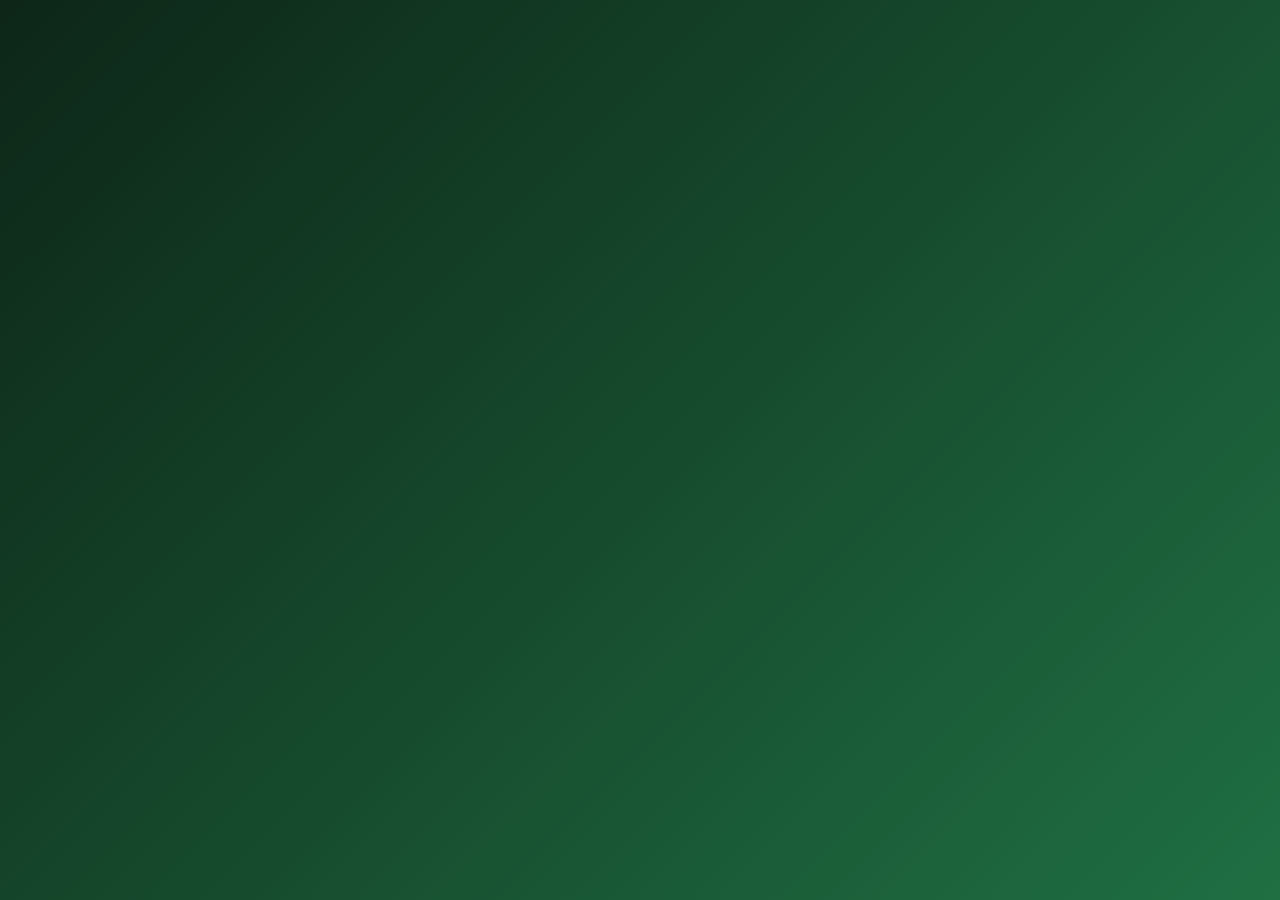
<file: Honeypot5/frontend/login.html>
<!DOCTYPE html>
<html lang="en">
<head>
  <meta charset="UTF-8" />
  <meta name="viewport" content="width=device-width, initial-scale=1.0"/>
  <title>Login</title>
  <link rel="stylesheet" href="style.css" />
  <style>
    body {
      margin: 0;
      padding: 0;
      height: 100vh;
      font-family: 'Segoe UI', sans-serif;
      background: linear-gradient(135deg, #0d2617, #1f6f43);
      display: flex;
      align-items: center;
      justify-content: center;
      overflow: hidden;
    }

    .login-container {
      background: rgba(255, 255, 255, 0.05);
      border: 1px solid rgba(255,255,255,0.1);
      padding: 2rem;
      border-radius: 20px;
      box-shadow: 0 10px 30px rgba(0,0,0,0.4);
      backdrop-filter: blur(12px);
      width: 320px;
      text-align: center;
      transform: translateY(100px);
      opacity: 0;
      animation: slideUpFade 1s ease-out forwards;
    }

    @keyframes slideUpFade {
      to {
        transform: translateY(0);
        opacity: 1;
      }
    }

    .login-container h2 {
      color: #fff;
      margin-bottom: 1.5rem;
      font-weight: 600;
    }

    .login-container input {
      width: 92%;
      margin: 0.6rem 0;
      padding: 0.7rem;
      border: none;
      border-radius: 10px;
      background: rgba(255, 255, 255, 0.1);
      color: #fff;
      font-size: 1rem;
      transition: background 0.3s ease;
    }

    .login-container input::placeholder {
      color: rgba(255, 255, 255, 0.6);
    }

    .login-container input:focus {
      background: rgba(255, 255, 255, 0.2);
      outline: none;
    }

    .login-container button {
      width: 100%;
      margin-top: 1rem;
      padding: 0.7rem;
      background: #1f6f43;
      color: #fff;
      font-size: 1rem;
      border: none;
      border-radius: 10px;
      cursor: pointer;
      transition: background 0.3s ease;
    }

    .login-container button:hover {
      background: #2da968;
    }

    .error-msg {
      margin-top: 1rem;
      color: #ff6961;
      font-size: 0.9rem;
    }
  </style>
</head>
<body>
  <div class="login-container">
    <h2>Welcome Back</h2>
    <input id="username" type="text" placeholder="Username" />
    <input id="password" type="password" placeholder="Password" />
    <button onclick="login()">Login</button>
    <p id="msg" class="error-msg"></p>
    <p style="text-align: center; margin-top: 10px;">
      Don't have an account? <a href="register.html">Register here</a>
    </p>

  </div>

  <script>
    async function login() {
      const username = document.getElementById("username").value;
      const password = document.getElementById("password").value;

      const res = await fetch("/login", {
        method: "POST",
        headers: { "Content-Type": "application/json" },
        body: JSON.stringify({ username, password })
      });

      const data = await res.json();
      document.getElementById("msg").innerText = data.message;

      if (res.status === 200) {
        window.location.href = "/";
      }
    }
  </script>
</body>
</html>
</file>
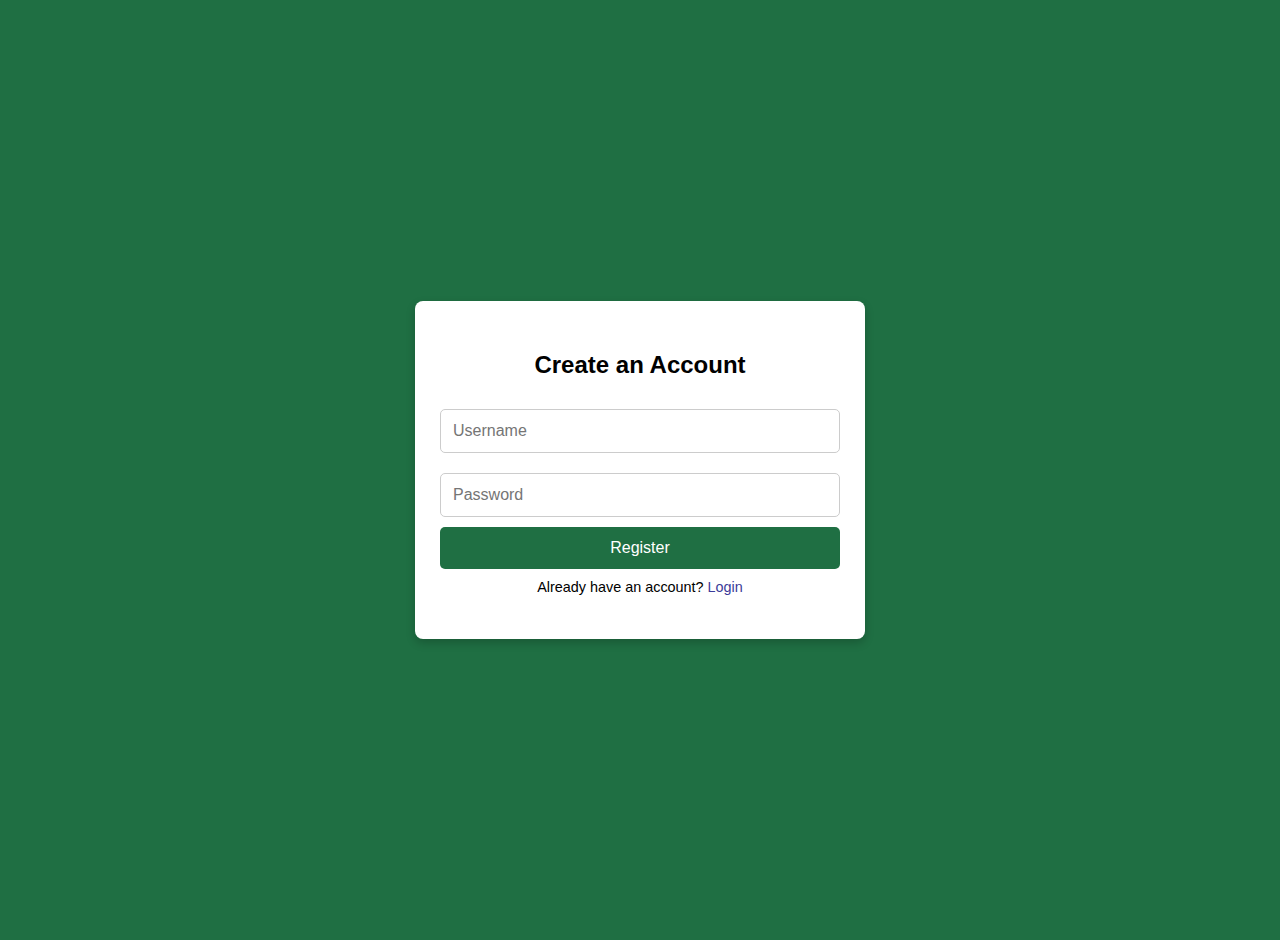
<file: Honeypot5/frontend/register.html>
<!DOCTYPE html>
<html lang="en">
<head>
  <meta charset="UTF-8">
  <title>Register</title>
  <link rel="stylesheet" href="register.css">
</head>
<body class="register-page">
  <div class="register-container">
    <h2>Create an Account</h2>
    <form action="/register" method="POST">
      <input type="text" name="username" placeholder="Username" required><br>
      <input type="password" name="password" placeholder="Password" required><br>
      <button type="submit">Register</button>
    </form>
    <p style="margin-top: 10px;">
      Already have an account? <a href="login.html">Login</a>
    </p>
  </div>
</body>
</html>
</file>
<file: Honeypot5/frontend/style.css>
body {
  font-family: 'Inter', sans-serif;
  background-color: #121212;
  color: #e0e0e0;
  margin: 0;
  padding: 0;
  max-width: 100vw;
  overflow-x: hidden;
}

/* Navbar */
.navbar {
  background-color: #1f6f43;
  padding: 1rem 2rem;
  display: flex;
  justify-content: space-between;
  align-items: center;
}

.navbar h1 {
  font-size: 1.5rem;
  margin: 0;
}

.status .online {
  color: #00e676;
  font-weight: bold;
}

/* Stats */
.stats {
  display: flex;
  flex-wrap: wrap;
  justify-content: space-around;
  margin: 2rem 1rem;
  gap: 1rem;
}

.card {
  background-color: #1e1e1e;
  padding: 1rem 2rem;
  border-left: 5px solid #1f6f43;
  border-radius: 8px;
  flex: 1;
  min-width: 200px;
  box-shadow: 0 0 10px rgba(0,0,0,0.4);
}

.card h3 {
  margin: 0 0 0.5rem;
  font-size: 1.1rem;
  color: #9ae3c3;
}

.card p {
  font-size: 1.8rem;
  margin: 0;
  font-weight: bold;
}

/* Table */
.table-section {
  margin: 2rem;
  overflow-x: auto;
  width: 100%;
  padding: 0 1 rem;
  box-sizing: border-box;
}

.table-section h2 {
  margin-bottom: 1rem;
  color: #ffffff;
}

table {
  width: 100%;
  border-collapse: collapse;
  background-color: #1e1e1e;
}

th, td {
  padding: 0.8rem 1rem;
  text-align: left;
  border-bottom: 1px solid #333;
}

th {
  background-color: #2c2c2c;
  color: #9ae3c3;
}

td {
  font-size: 0.95rem;
}

@media (max-width: 768px) {
  .stats {
    flex-direction: column;
    align-items: center;
  }

  .card {
    width: 90%;
  }

  .navbar {
    flex-direction: column;
    align-items: flex-start;
    gap: 0.5rem;
  }
}

.charts {
  display: flex;
  justify-content: center;
  align-items: flex-start;
  gap: 40px;
  flex-wrap: nowrap;
  margin-top: 30px;
}

canvas {
  background-color: #2a2a2a;
  border-radius: 12px;
  padding: 15px;
  box-shadow: 0 0 10px rgba(0, 0, 0, 0.3);
}

/* Login Styling */
.login-body {
  margin: 0;
  padding: 0;
  font-family: 'Segoe UI', sans-serif;
  background: linear-gradient(135deg, #1f6f43, #0d2617);
  height: 100vh;
  display: flex;
  align-items: center;
  justify-content: center;
}

.login-container {
  background: rgba(255, 255, 255, 0.08);
  padding: 2rem;
  border-radius: 20px;
  box-shadow: 0 4px 20px rgba(0,0,0,0.2);
  backdrop-filter: blur(10px);
  width: 300px;
  text-align: center;
}

.login-container h2 {
  margin-bottom: 1.5rem;
  color: white;
}

.login-container input {
  width: 100%;
  margin: 0.5rem 0;
  padding: 0.6rem;
  border: none;
  border-radius: 10px;
  outline: none;
}

.login-container button {
  background: #1f6f43;
  color: white;
  padding: 0.6rem;
  width: 100%;
  border: none;
  border-radius: 10px;
  cursor: pointer;
  margin-top: 1rem;
  transition: background 0.3s ease;
}

.login-container button:hover {
  background: #2da968;
}

.error-msg {
  display: none;
  color: #f44336;
  margin-top: 1rem;
}

.charts {
  display: flex;
  flex-direction: row;
  justify-content: center;
  align-items: flex-start;
  flex-wrap: nowrap;
  gap: 30px;
  padding: 20px;
  margin: auto;
  max-width: 900px;
  overflow-x: auto;
}

canvas {
  width: 100% !important;
  height: 350px !important;
  background-color: #2a2a2a;
  border-radius: 12px;
  padding: 15px;
  box-shadow: 0 0 10px rgba(0, 0, 0, 0.3);
  max-width: 100%;
}
/* Responsive adjustments */

.action-buttons {
  display: flex;
  gap: 20px;
  justify-content: center;
  align-items: center;
  margin: 20px auto;
}

.styled-button {
  background: linear-gradient(135deg, #1f6f43, #0d2617);
  color: white;
  padding: 12px 24px;
  border: none;
  border-radius: 12px;
  font-size: 1rem;
  font-weight: bold;
  cursor: pointer;
  box-shadow: 0 4px 15px rgba(0,0,0,0.3);
  transition: all 0.3s ease;
}

.styled-button:hover {
  background: linear-gradient(135deg, #2da968, #14532d);
  transform: translateY(-2px);
  box-shadow: 0 6px 20px rgba(0, 0, 0, 0.5);
}

.threat-low {
  color: #00e676;
  font-weight: bold;
}

.threat-medium {
  color: #ffc107;
  font-weight: bold;
}

.threat-high {
  color: #f44336;
  font-weight: bold;
}


@media (max-width: 1024px) {
  .charts {
    flex-wrap: wrap;
    justify-content: center;
  }

  canvas {
    width: 90% !important;
    height: auto !important;
  }

  .card {
    min-width: 45%;
    flex: 1 1 45%;
  }

  .action-buttons {
    flex-direction: column;
    gap: 10px;
  }
}

@media (max-width: 768px) {
  .stats {
    flex-direction: column;
    align-items: center;
  }

  .card {
    width: 77%;
    min-width: unset;
  }

  .charts {
    flex-direction: column;
    align-items: center;
    gap: 20px;
  }

  canvas {
    width: 100% !important;
    max-width: 350px;
  }

  .navbar {
    flex-direction: column;
    align-items: flex-start;
    gap: 0.5rem;
  }

  .action-buttons {
    flex-direction: column;
    width: 100%;
    padding: 0 1rem;
  }

  .styled-button {
    width: 81%;
    margin-left: -38px;
  }
}
</file>
<file: Honeypot5/frontend/register.css>
/* Body styling */
body.register-page {
  background-color: #1f6f43;
  font-family: Arial, sans-serif;
  display: flex;
  justify-content: center;
  align-items: center;
  min-height: 100vh;
  padding: 20px;
  margin: 0;
}

/* Container for register form */
.register-container {
  background-color: white;
  padding: 30px 25px;
  border-radius: 8px;
  box-shadow: 0 4px 10px rgba(0, 0, 0, 0.2);
  width: 100%;
  max-width: 400px;
  text-align: center;

  animation: flipIn 0.9s ease-out;
}

.register-container h2 {
  margin-bottom: 20px;
  font-size: 1.5rem;
}

.register-container input {
  width: 100%;
  padding: 12px;
  margin: 10px 0;
  border: 1px solid #ccc;
  border-radius: 5px;
  font-size: 1rem;
  box-sizing: border-box;
}

.register-container button {
  background-color: #1f6f43;
  color: white;
  padding: 12px;
  border: none;
  border-radius: 5px;
  cursor: pointer;
  width: 100%;
  font-size: 1rem;
}

.register-container button:hover {
  background-color: #155d35;
}

.register-container p {
  font-size: 0.9rem;
  margin-top: 15px;
}

.register-container a {
  color: #3b3b99;
  text-decoration: none;
}

.register-container a:hover {
  text-decoration: underline;
}

/* Animation */
@keyframes flipIn {
  0% {
    transform: rotateY(90deg);
    opacity: 0;
  }
  100% {
    transform: rotateY(0);
    opacity: 1;
  }
}

/* Mobile-first media query */
@media (max-width: 480px) {
  .register-container {
    padding: 20px 15px;
    box-shadow: none;
    border-radius: 0;
    animation: none;
  }

  .register-container h2 {
    font-size: 1.3rem;
  }

  .register-container p {
    font-size: 0.85rem;
  }
}
</file>
